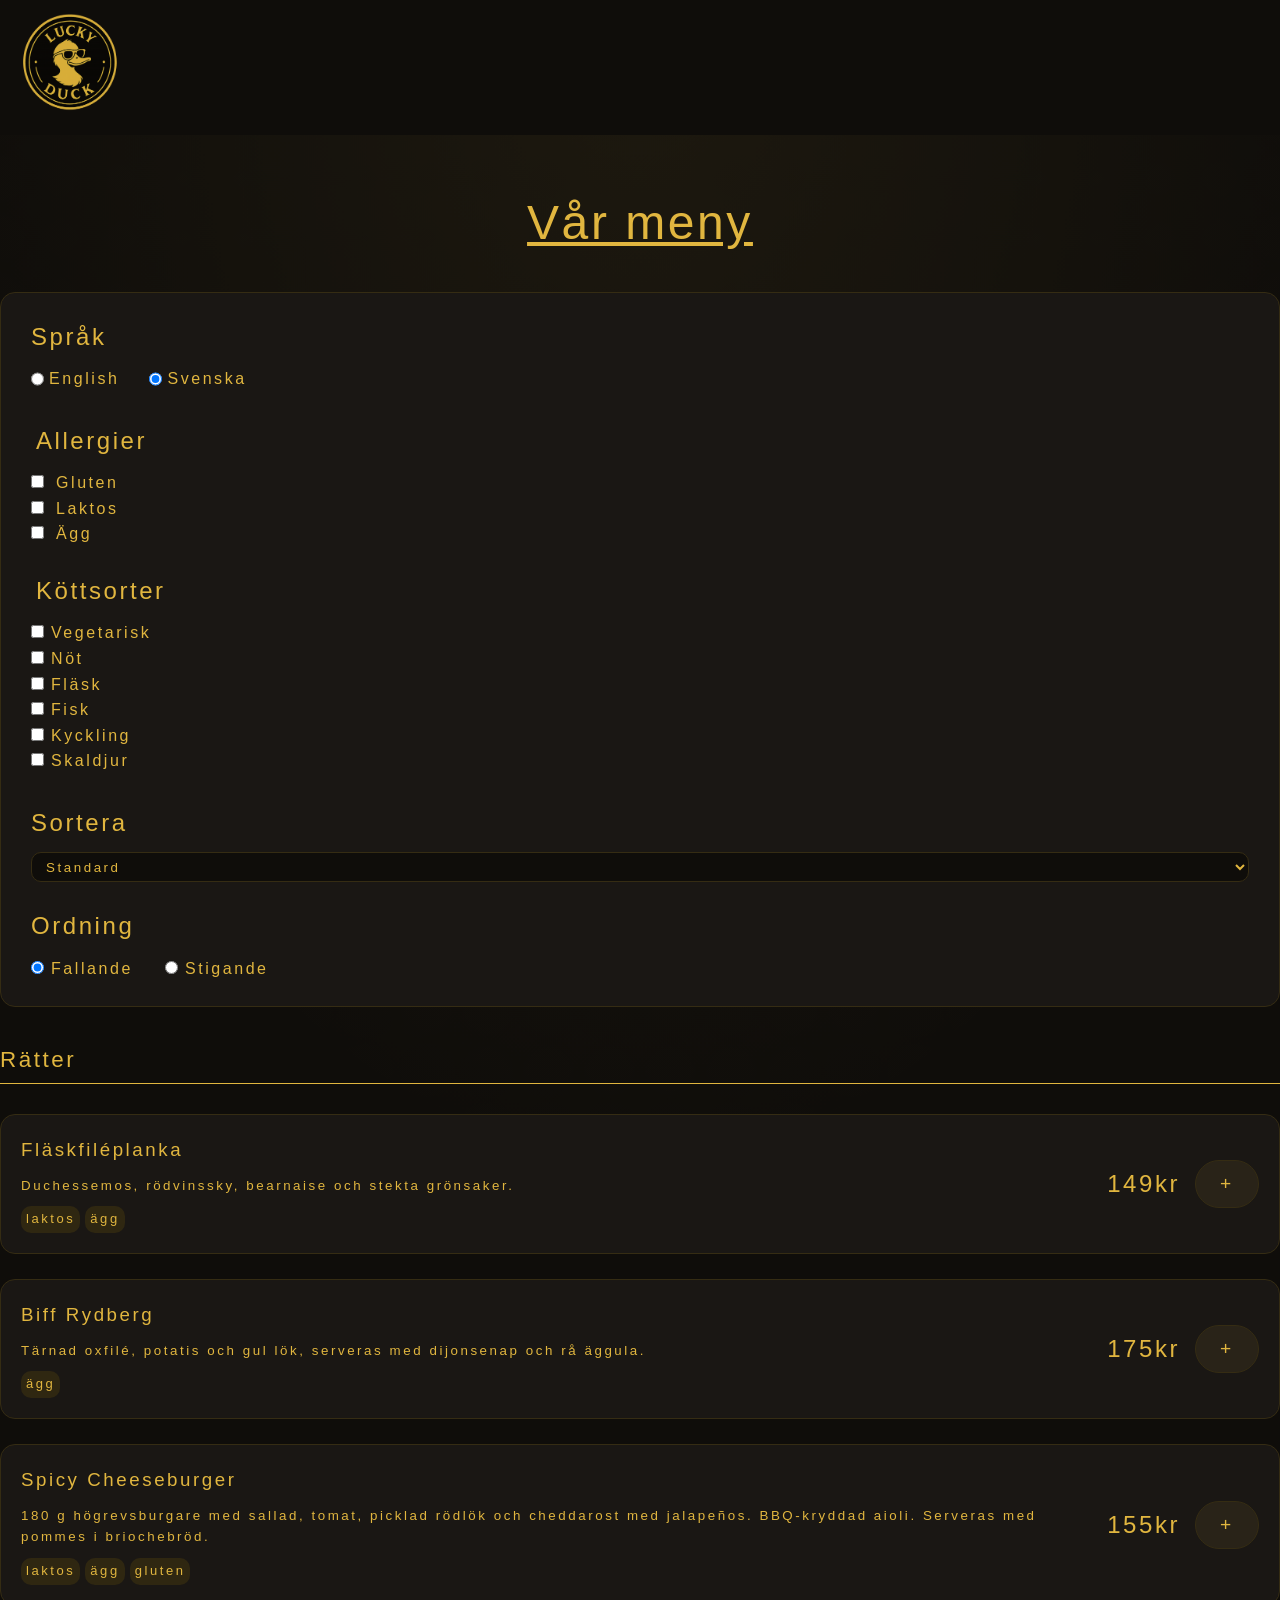
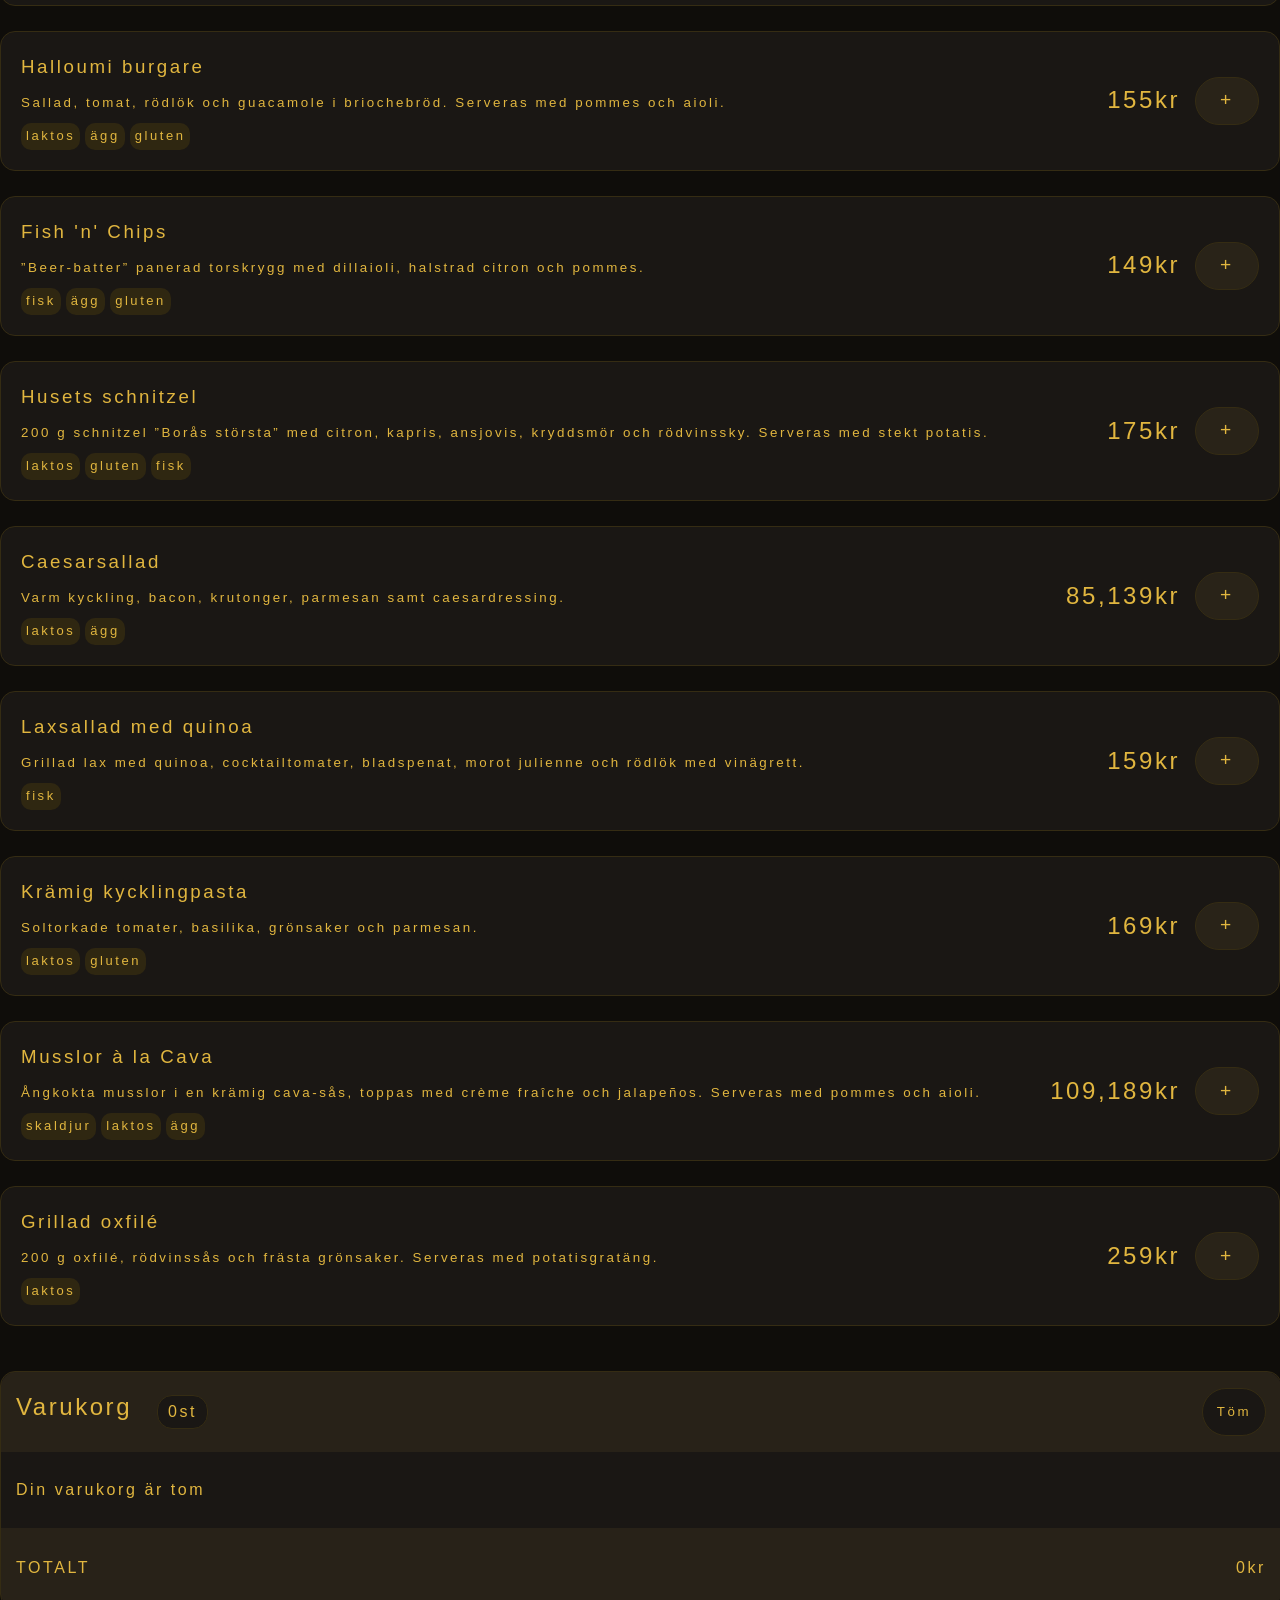
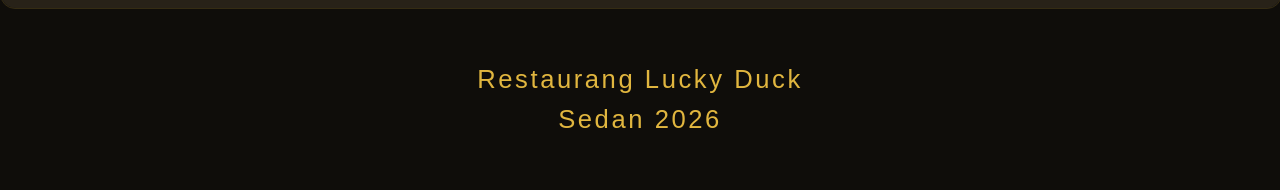
<file: index.html>
<!DOCTYPE html>
<html lang="en">
<head>
    <meta charset="UTF-8">
    <meta name="viewport" content="width=device-width, initial-scale=1.0">
    <meta name="description" content="Välkommen till vår restaurang – bläddra i vår meny och beställ enkelt online.">
    <title>Restaurang</title>
    <link rel="stylesheet" href="style.css">
    <script src="script.js" defer></script>
</head>
<body id="body">

    <header>
        <img src="images/luckyducklogo.png" alt="Restaurang logga" class="imgLogo">
    </header>
    <main>
        <div class="container">
            <h1 class="vårMenyText" id="vårMenyText">Vår meny</h1>
            <div class="filter">
                <h2 id="filterlangtitle">Språk</h2>
                <div class="sprak">
                    
                    <input type="radio" value="engelska" name="språk" id="engelskaKnapp">
                    <label for="engelskaKnapp" id="englishLabel">English</label>

                    <input type="radio" value="Svenska" name="språk" checked id="svenskaKnapp">
                    <label for="svenskaKnapp" id="swedishLabel">Svenska</label>
                </div>
                <div>
                    
                </div>
                <div class="allergier">
                    <h2 id="allergiesText">Allergier</h2>
                    <div>
                        <input type="checkbox" name="allergier" id="gluten">
                        <label for="gluten" id="glutenLabel">Gluten</label>
                    </div>
                    
                    <div>
                        <input type="checkbox" name="allergier" id="laktos">
                        <label for="laktos" id="laktosLabel">Laktos</label>
                    </div>

                    <div>
                        <input type="checkbox" name="allergier" id="ägg">
                        <label for="ägg" id="äggLabel" >Ägg</label>
                    </div>
                    
                </div>

                <div class="köttSort">
                    <h2 id="köttSorterText">Köttsorter</h2>

                    <div>
                        <input type="checkbox" name="köttTyper" id="vegetarisk">
                        <label for="vegetarisk" id="vegetariskLabel">Vegetarisk</label>
                    </div>
                    <div>
                        <input type="checkbox" name="köttTyper" id="nötkött">
                        <label for="nötkött" id="nötLabel">Nöt</label>
                    </div>
                    <div>
                        <input type="checkbox" name="köttTyper" id="fläsk">
                        <label for="fläsk" id="fläskLabel">Fläsk</label>
                    </div>
                    <div>
                        <input type="checkbox" name="köttTyper" id="fisk">
                        <label for="fisk" id="fiskLabel">Fisk</label>
                    </div>
                    <div>
                        <input type="checkbox" name="köttTyper" id="kyckling">
                        <label for="kyckling" id="kycklingLabel">Kyckling</label>
                    </div>
                    <div>
                        <input type="checkbox" name="köttTyper" id="skaldjur">
                        <label for="skaldjur" id="skaldjurLabel">Skaldjur</label>
                    </div>
                    
                </div>

                <div class="sortera">
                    <label for="order" id="sorteraLabel">Sortera</label>
                    <select id="order">
                        <option value="standard" id="standardOptionLabel">Standard</option>
                        <option value="pris" id="prisOptionLabel">Pris</option>
                    </select>
                </div>

                <div class="ordning">
                    <h2 id="ordningText">Ordning</h2>
                    <input type="radio" name="ordning" id="fallandeRadio" checked>
                    <label for="fallandeRadio" id="fallandeLabel">Fallande</label>
                    <input type="radio" name="ordning" id="stigandeRadio">
                    <label for="stigandeRadio" id="stigandeLabel">Stigande</label>
                </div>
                
            </div>


            <h3 id="rätterLabel">Rätter</h3>
            <div class="breaker"></div>  


            <div class="rätter">
                <!-- <section>
                    <div class="vänsterRätter">
                        <h3>Spagetti och köttfärssås</h3>
                        <p class="rättBeskrivning">Spagetti och köttfärssås</p>
                        <div class="maträttAllergier">
                            <span>Laktos</span>
                            <span>Gluten</span>
                            <span>Nöt/Fläsk</span>
                        </div>

                        
                    </div>
                    <div class="högerRätter">
                        <p class="priceText">149kr</p>
                        <button id="addToCartButton">+</button>
                    </div>
                    
                </section> -->
            </div>

            <div class="varukorgDiv">
                <div class="over">
                    <div class="overLeft">
                        <h2 id="varukorgText">Varukorg</h2>
                        <p id="antalIVarukorg">0</p>        
                    </div>
                    
                    <button id="tömVarukorgKnapp">Töm</button>
                </div>

                <!-- Kommer ändras när det läggs till i listan -->
                <div class="varukorgLista">
                    <p id="tomVarukorgText">Din varukorg är tom</p>
                </div>

                <div class="under">
                    <p id="totaltLabel">TOTALT</p>
                    <p id="totalKostnad">0 kr</p>
                </div>

            </div>
        </div>
    </main>
    <footer>
        <p id="luckyDuckRubrikText">* Restaurang Lucky Duck</p>
        <p id="sedanText">* Sedan 2026</p>
    </footer>
</body>
</html>
</file>
<file: style.css>
@font-face {
    font-family: 'Poppins';
    src: url('/fonts/Poppins-Regular.woff2') format('woff2');
    font-weight: 400;
    font-style: normal;
}

@font-face {
    font-family: 'Poppins';
    src: url('/fonts/Poppins-Bold.woff2') format('woff2');
    font-weight: 700;
    font-style: normal;
}

:root{
    --guld: #e1b63f;
    --bakgrund: rgb(47, 39, 17);
    --border: rgb(53, 44, 19);
    --bakgrund-mörk: #1a1714;
}

*{
    margin: 0;
    padding: 0;
    color: var(--guld);
    font-family: 'DM Sans', sans-serif;
    line-height: 1.6;
    font-weight: 500;
    letter-spacing: 0.16rem;
}

body{
    width: 100%;
    display: flex;
    flex-direction: column;
    margin: auto;
    overflow-x: hidden;

    background-color: #0f0d0a;
    background-image: radial-gradient(ellipse 80% 50% at 50% 0%, rgba(201,168,76,0.08) 0%, transparent 70%);

}

header{
    z-index: 999;
    margin-top: 25px;
    margin-bottom: 25px;
    display: flex;
    flex-direction: row;
    justify-content: space-between;
    align-items: center;
    position: sticky;
    background-color: rgba(15,13,10,1);
    width: 100%;
    top: 0;
    margin-top: 0;
    padding-top: 10px;
    padding-bottom: 10px;
    padding-left: 20px;
}

main{
    display: flex;
}

.imgLogo{
    width: 100px;
    height: 115px;
    background: none;
    object-fit: cover;
}

.bredden{
    display: flex;
    flex-direction: row;
    align-items: center;
    gap: 50px;
}

.imgCart{
    width: 50px;
}

img{
    cursor: pointer;
}

#rätterLabel{
    font-size: 1.4rem;
}

.container{
    
    display: flex;
    flex-direction: column;
    max-width: 180ch;
    min-width: 20rem;
    margin: auto;
    margin-top: 25px;
}

.filter{
    background-color: var(--bakgrund-mörk);
    border: 1px solid var(--border);
    border-radius: 15px;
    width: auto;
    min-width: 200px;
    
    display: flex;
    flex-direction: column; 
    padding-top: 25px;
    padding-left: 30px;
    padding-bottom: 25px;
    padding-right: 30px;
    margin-bottom: 35px;
}

.sprak{
    display: flex;
    flex-direction: row;
    gap: 5px;
    
}

h2{
    margin-bottom: 10px;
}

.sprak label{
    margin-right: 25px;
}

.rätter{
    width: 100%;
    display: flex;
    flex-direction: column;
    padding-top: 15px;
    padding-bottom: 20px;
    padding-right: 15px;
    margin-top: 15px;
    flex-wrap: wrap;
    justify-content: space-between;
    align-items: flex-start;

}

.rätter .rättBeskrivning{
    font-size: smaller;
    margin-top: 10px;
    margin-bottom: 10px;
}

.rätter section{
    display: flex;
    flex-direction: row;
    justify-content: space-between;
    background-color: var(--bakgrund-mörk);
    width: 100%;
    border: 1px solid var(--border);
    border-radius: 15px;
    padding: 0 20px;
    box-sizing: border-box;
    padding-top: 20px;
    padding-left: 20px;
    padding-bottom: 20px;
    padding-right: 20px;
    margin-bottom: 25px;
    transition: transform 0.2s ease;
}

.rätter section:hover{
    transform: scale(1.03);
    z-index: 1;
}

.högerRätter{
    display: flex;
    flex-direction: row;
    align-items: center;
    gap: 15px;
}

.priceText{
    font-size: 1.5rem;
}

.högerRätter button{
    font-size: larger;
    height: 3rem;
    width: 4rem;
    border-radius: 25px;
    background-color: rgba(214, 179, 82, 0.08);
    border: 1px solid var(--border);
    transition: background-color 0.1s ease;
}

.högerRätter button:hover{
    background-color:rgba(117, 98, 44, 0.08);
}

.högerRätter button:active{
    background-color:rgba(89, 74, 34, 0.08);
}

.allergier{
    margin-top: 30px;
    display: flex;
    flex-direction: column;
}

.allergier h2{
    margin-left: 5px;
}

.allergier label{
    margin-left: 5px;
}

.sortera{
    margin-top: 30px;
}

.sortera select{
    width: 95%;
    height: 30px;
    padding-left: 5px;
    margin-top: 10px;
}

.sortera label{
    font-size: 1.5rem;
}

.container{
    max-width: 180ch;
    min-width: 70%;
}

.rätter section img{
    width: 300;
    height: 200px;
    object-fit: cover;
}

.rätter section h3{
    font-weight:light;
}

.rätter section li{
    margin-left: 30px;
}

.cartMenu{
    display: block;
    background-color: var(--guld);
    padding-left: 20px;
    padding-top: 20px;
    width: 500px;
    height: 75%;
    position: absolute;
    z-index: 100000;
    top: 100px;
    right: -600px;
    transition: all 0.5s ease;
}

.cartMenu p{
    font-size: larger;
    color: rgba(15,13,10,1);
}

.cartMenu .close{
    background: none;
    border: none;
    cursor: pointer;
    font-size: large;
}

.cartMenu .close span{
    color: rgba(15,13,10,1);
}


.addToCart{
    width: 100%;
    height: 2rem;
    background-color: lightblue;
}

.buttonCon{
    display: flex;
    width: 100%;
    margin: auto;
    margin-top: 10px;
    gap: 20px;
    justify-content: center;
    align-items: center;
}

.buttonCon button{
    background-color: lime;
    color: rgba(15,13,10,1);
    border: 1px solid black;
}

.buttonCon button:hover{
    background-color: rgb(0, 237, 0);
}

.buttonCon button:active{
    background-color: rgb(0, 223, 0);
}

footer{
    margin-top: 50px;
    margin-bottom: 50px;
    width: 100%;
    display: flex;
    justify-items: center;
    align-items:center ;  
    flex-direction: column;
}

footer p{
    font-size: 1.6rem;
}

.buttonCon select{
    padding-left: 5px;
    padding-right: 5px;
}

.vårMenyText{
    text-align: center;
    margin-bottom: 30px;
    font-size: 3rem;
    text-decoration: underline;
}

.sortera select{
    background-color: rgba(15,13,10,1);
    border: 1px solid var(--border);
    border-radius: 10px;
    padding-left: 10px;
    width: 100%;
}


.breaker{
    margin-top: 5px;
    width: 100%;
    height: 1px;
    background-color: var(--guld);
}

.maträttAllergier{
    display: flex;
    flex-direction: row;
    gap: 5px;
}

.maträttAllergier span{

    display: block;
    font-size: small;
    background-color: var(--bakgrund);
    text-align: center;
    padding-top: 3px;
    padding-bottom: 3px;
    padding-left: 5px;
    padding-right: 5px;
    border-radius: 10px;
}


.varukorgDiv{
    width: 100%;
    display: flex;
    flex: none;
    flex-direction: column;
    flex-wrap: wrap;
    justify-content: space-between;
    align-items: flex-start;
    background-color: var(--bakgrund-mörk);
    border: 1px solid var(--border);
    border-radius: 15px;

    /* display: flex;
    flex-direction: column;
    flex:1;
    padding-top: 15px;
    padding-bottom: 20px;
    padding-right: 15px;
    margin-top: 15px;
    flex-wrap: wrap;
    justify-content: space-between;
    align-items: flex-start; */
}

.over{
    height: 5rem;
    background-color: rgba(201,168,76,0.08);
    display: flex;
    width: 100%;
    align-items: center;
    justify-content: space-between;
    padding-right: 15px;
    padding-left: 15px;
    box-sizing: border-box;
    border-top-left-radius: 15px;
    border-top-right-radius: 15px;
}
/* 
.over h2{
} */

.overLeft{
    display: flex;
    align-items: center;
    gap: 25px;
}

.overLeft p{
    display: flex;
    align-items: center;
    justify-content: center;
    height: 2rem;
    width: auto;
    padding-left: 10px;
    padding-right: 10px;
    background-color: var(--bakgrund-mörk);
    border: 1px solid var(--border);
    border-radius: 15px;
}

.under{
    background-color: rgba(201,168,76,0.08);
    width: 100%;
    margin-top: 25px;
    display: flex;
    justify-content: space-between;
    align-items: center;
    flex-direction: row;
    height: 5rem;
    padding-right: 15px;
    padding-left: 15px;
    box-sizing: border-box;
    border-bottom-left-radius: 15px;
    border-bottom-right-radius: 15px;
}

.ordning{
    margin-top: 25px;
    
}

.ordning label{
    margin-right: 25px;
}

.köttSort{
    margin-top: 25px;
}

.köttSort h2{
    margin-left: 5px;
}

.varukorgLista{
    margin-top: 25px;
    width: 100%;
    display: flex;
    flex-direction: column;
    gap: 15px;
}

.varukorgLista p{
    margin-left: 15px;
}

.varukorgLista section{
    display: flex;
    align-items: center;
    justify-content: space-between;
    width: 98%;
    margin: auto;
    padding-left: 15px;
    padding-right: 15px;
    padding-top: 15px;
    padding-bottom: 15px;
    background-color: var(--bakgrund-mörk);
    border: 1px solid var(--border);
    box-sizing: border-box;
    border-radius: 15px;
}

.varukorgLista section h3{
    font-size: 1.5rem;
}

.vänsterVarukorgRätt{
    display: flex;
    flex-direction: column;
}

.högerVarukorgRätt{
    display: flex;
    gap: 15px;
    flex-direction: row;
    align-items: center;
}

.högerVarukorgRätt button{
    height: 3rem;
    width: 4rem;
    border: 1px solid var(--border);
    background-color: rgba(201,168,76,0.08);
    border-radius: 25px;
    font-size: larger;
    transition: background-color 0.1s ease;
}

.högerVarukorgRätt button:hover{
    background-color: rgba(117, 98, 44, 0.08);
}

.högerVarukorgRätt button:active{
    background-color: rgba(89, 74, 34, 0.08);
}

#tömVarukorgKnapp{
    background-color: var(--bakgrund-mörk);
    height: 3rem;
    width: 4rem;
    border: 1px solid var(--border);
    border-radius: 25px;
    transition: background-color 0.1s ease;
}

#tömVarukorgKnapp:hover{
    background-color: #221d19;
}

#tömVarukorgKnapp:active{
    background-color: #2b251f;
}
</file>
